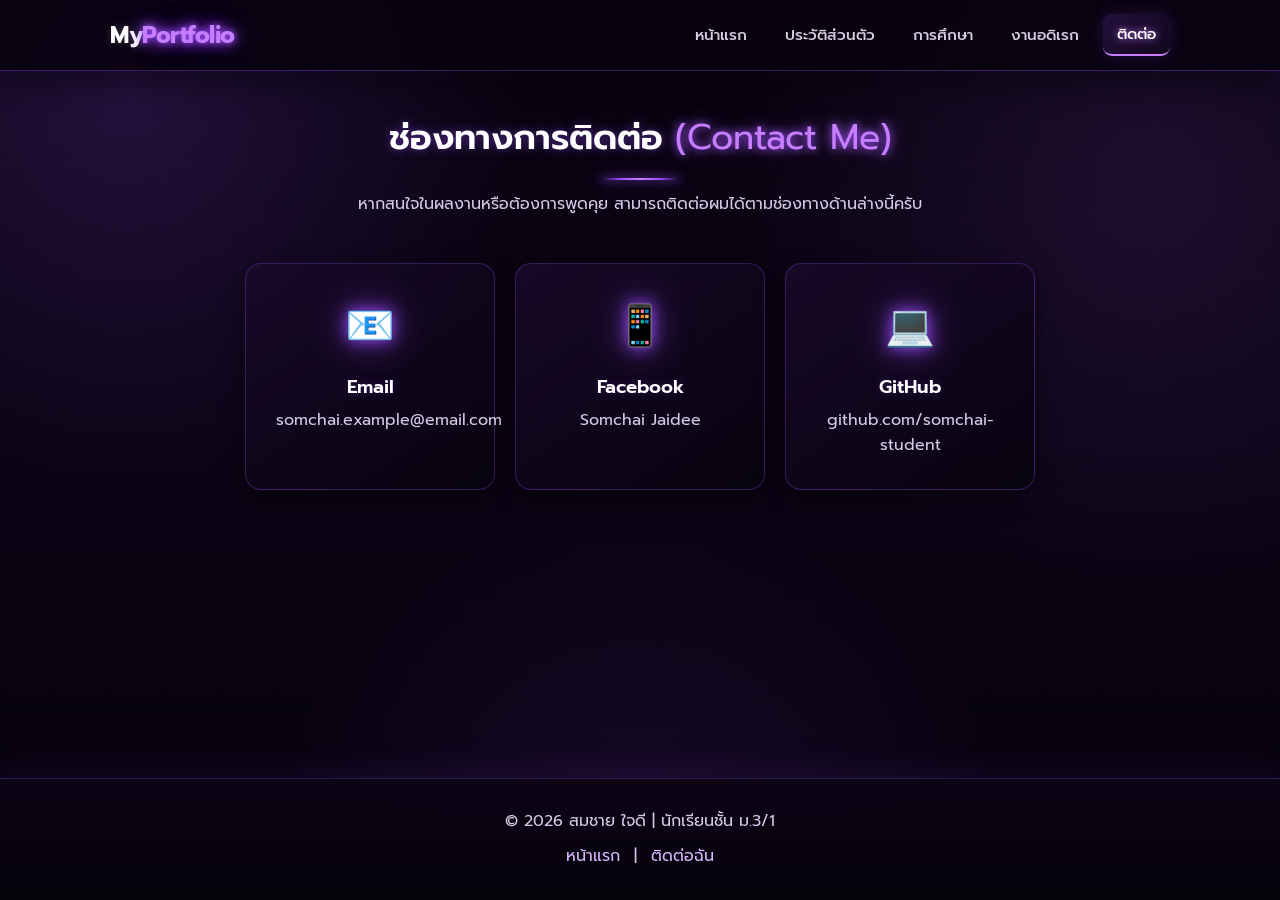
<file: contact.htm>
<!DOCTYPE html>
<html lang="th">
<head>
    <meta charset="UTF-8">
    <meta name="viewport" content="width=device-width, initial-scale=1.0">
    <title>ติดต่อ | My Portfolio</title>
    <link href="https://fonts.googleapis.com/css2?family=Prompt:wght@300;400;500;600;700&display=swap" rel="stylesheet">
    <link rel="stylesheet" href="style.css">
</head>
<body>

    <nav class="navbar">
        <div class="nav-container">
            <a href="index.html" class="logo">My<span>Portfolio</span></a>
            <ul class="nav-links">
                <li><a href="index.html">หน้าแรก</a></li>
                <li><a href="profile.html">ประวัติส่วนตัว</a></li>
                <li><a href="education.html">การศึกษา</a></li>
                <li><a href="hobby.html">งานอดิเรก</a></li>
                <li><a href="contact.html" class="active">ติดต่อ</a></li>
            </ul>
        </div>
    </nav>

    <main class="page-container fade-in-up">
        <div class="section-header">
            <h2>ช่องทางการติดต่อ <span>(Contact Me)</span></h2>
            <div class="divider"></div>
            <p class="contact-subtitle">หากสนใจในผลงานหรือต้องการพูดคุย สามารถติดต่อผมได้ตามช่องทางด้านล่างนี้ครับ</p>
        </div>

        <div class="contact-grid">
            <a href="mailto:somchai.example@email.com" class="contact-card">
                <div class="contact-icon">📧</div>
                <h3>Email</h3>
                <p>somchai.example@email.com</p>
            </a>

            <a href="#" class="contact-card">
                <div class="contact-icon">📱</div>
                <h3>Facebook</h3>
                <p>Somchai Jaidee</p>
            </a>

            <a href="#" class="contact-card">
                <div class="contact-icon">💻</div>
                <h3>GitHub</h3>
                <p>github.com/somchai-student</p>
            </a>
        </div>
    </main>

    <footer>
        <div class="footer-content">
            <p>&copy; 2026 สมชาย ใจดี | นักเรียนชั้น ม.3/1</p>
            <div class="footer-links">
                <a href="index.html">หน้าแรก</a> | 
                <a href="contact.html">ติดต่อฉัน</a>
            </div>
        </div>
    </footer>

</body>
</html>
</file>
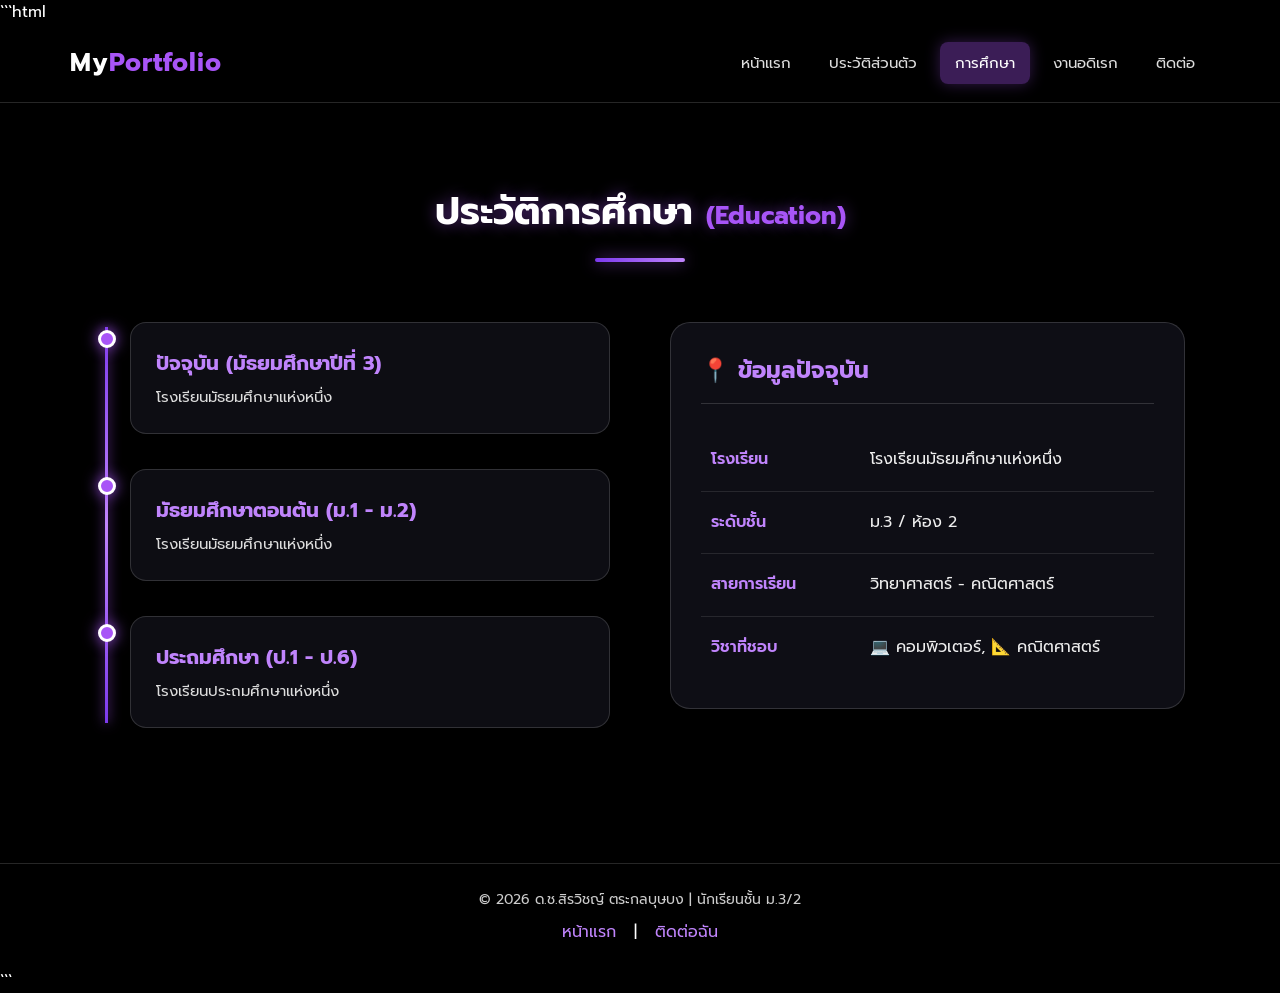
<file: education.html>
```html
<!DOCTYPE html>
<html lang="th">
<head>
    <meta charset="UTF-8">
    <meta name="viewport" content="width=device-width, initial-scale=1.0">

    <title>ประวัติการศึกษา | My Portfolio</title>

    <!-- Google Font -->
    <link href="https://fonts.googleapis.com/css2?family=Prompt:wght@300;400;500;600;700&display=swap" rel="stylesheet">

    <style>
        /* =========================
           RESET
        ========================= */

        * {
            margin: 0;
            padding: 0;
            box-sizing: border-box;
        }

        html {
            scroll-behavior: smooth;
        }

        body {
            font-family: 'Prompt', sans-serif;
            min-height: 100vh;
            color: #fff;
            background: #000;
            position: relative;
            overflow-x: hidden;
        }


        /* =========================
           VIDEO BACKGROUND
        ========================= */

        .video-background {
            position: fixed;
            top: 0;
            left: 0;

            width: 100%;
            height: 100%;

            object-fit: cover;

            z-index: -2;

            pointer-events: none;
        }


        /* =========================
           VIDEO OVERLAY
        ========================= */

        .video-overlay {
            position: fixed;
            inset: 0;

            background: rgba(0, 0, 0, 0.58);

            z-index: -1;

            pointer-events: none;
        }


        /* =========================
           NAVBAR
        ========================= */

        .navbar {
            position: relative;
            z-index: 10;

            width: 100%;

            background: rgba(0, 0, 0, 0.55);

            backdrop-filter: blur(12px);
            -webkit-backdrop-filter: blur(12px);

            border-bottom: 1px solid rgba(255, 255, 255, 0.15);
        }

        .nav-container {
            max-width: 1200px;

            margin: auto;

            padding: 18px 30px;

            display: flex;

            justify-content: space-between;
            align-items: center;
        }


        /* Logo */

        .logo {
            text-decoration: none;

            color: #fff;

            font-size: 25px;

            font-weight: 700;

            letter-spacing: 1px;
        }

        .logo span {
            color: #a855f7;
        }


        /* Navigation */

        .nav-links {
            list-style: none;

            display: flex;

            gap: 8px;
        }

        .nav-links a {
            position: relative;

            display: block;

            padding: 10px 15px;

            color: #ddd;

            text-decoration: none;

            font-size: 15px;

            border-radius: 8px;

            transition: 0.3s ease;
        }

        .nav-links a:hover {
            color: #fff;

            background: rgba(168, 85, 247, 0.2);

            transform: translateY(-2px);
        }

        .nav-links a.active {
            color: #fff;

            background: rgba(168, 85, 247, 0.35);

            box-shadow:
                0 0 15px rgba(168, 85, 247, 0.3);
        }


        /* =========================
           MAIN
        ========================= */

        .page-container {
            position: relative;
            z-index: 2;

            max-width: 1150px;

            margin: auto;

            padding: 80px 30px 100px;
        }


        /* =========================
           SECTION HEADER
        ========================= */

        .section-header {
            text-align: center;

            margin-bottom: 60px;
        }

        .section-header h2 {
            font-size: 38px;

            font-weight: 700;

            text-shadow:
                0 0 15px rgba(168, 85, 247, 0.5);
        }

        .section-header h2 span {
            color: #a855f7;

            font-size: 25px;
        }

        .divider {
            width: 90px;
            height: 4px;

            margin: 18px auto 0;

            border-radius: 10px;

            background: linear-gradient(
                90deg,
                #7c3aed,
                #c084fc
            );

            box-shadow:
                0 0 15px rgba(168, 85, 247, 0.7);
        }


        /* =========================
           EDUCATION LAYOUT
        ========================= */

        .education-layout {
            display: grid;

            grid-template-columns: 1fr 1fr;

            gap: 60px;

            align-items: start;
        }


        /* =========================
           TIMELINE
        ========================= */

        .timeline-section {
            position: relative;
        }

        .timeline {
            position: relative;

            padding-left: 35px;
        }

        .timeline::before {
            content: "";

            position: absolute;

            left: 10px;
            top: 5px;
            bottom: 5px;

            width: 3px;

            background: linear-gradient(
                to bottom,
                #7c3aed,
                #c084fc,
                #7c3aed
            );

            box-shadow:
                0 0 12px rgba(168, 85, 247, 0.8);
        }


        /* Timeline item */

        .timeline-item {
            position: relative;

            margin-bottom: 35px;
        }


        /* Dot */

        .timeline-dot {
            position: absolute;

            left: -32px;
            top: 8px;

            width: 18px;
            height: 18px;

            border-radius: 50%;

            background: #a855f7;

            border: 3px solid #fff;

            box-shadow:
                0 0 15px rgba(168, 85, 247, 0.9);
        }


        /* Timeline Card */

        .timeline-content {
            padding: 25px;

            border-radius: 16px;

            background: rgba(20, 20, 30, 0.65);

            border: 1px solid rgba(255, 255, 255, 0.15);

            backdrop-filter: blur(10px);
            -webkit-backdrop-filter: blur(10px);

            transition: 0.3s ease;
        }

        .timeline-content:hover {
            transform: translateX(8px);

            border-color: rgba(168, 85, 247, 0.7);

            box-shadow:
                0 0 25px rgba(168, 85, 247, 0.25);
        }

        .timeline-content h4 {
            color: #c084fc;

            font-size: 20px;

            margin-bottom: 8px;
        }

        .timeline-content p {
            color: #ddd;

            font-size: 15px;
        }


        /* =========================
           HIGHLIGHT CARD
        ========================= */

        .highlight-card {
            padding: 30px;

            border-radius: 20px;

            background: rgba(20, 20, 30, 0.7);

            border: 1px solid rgba(255, 255, 255, 0.15);

            backdrop-filter: blur(12px);
            -webkit-backdrop-filter: blur(12px);

            box-shadow:
                0 15px 40px rgba(0, 0, 0, 0.35);

            transition: 0.3s ease;
        }

        .highlight-card:hover {
            transform: translateY(-5px);

            border-color: rgba(168, 85, 247, 0.6);

            box-shadow:
                0 15px 45px rgba(168, 85, 247, 0.2);
        }


        /* Header */

        .highlight-header {
            margin-bottom: 25px;

            padding-bottom: 15px;

            border-bottom: 1px solid rgba(255, 255, 255, 0.15);
        }

        .highlight-header h3 {
            font-size: 23px;

            color: #c084fc;
        }


        /* =========================
           TABLE
        ========================= */

        .edu-table {
            width: 100%;

            border-collapse: collapse;
        }

        .edu-table tr {
            border-bottom: 1px solid rgba(255, 255, 255, 0.1);
        }

        .edu-table tr:last-child {
            border-bottom: none;
        }

        .edu-table th,
        .edu-table td {
            padding: 18px 10px;

            text-align: left;

            vertical-align: top;
        }

        .edu-table th {
            width: 35%;

            color: #c084fc;

            font-weight: 600;
        }

        .edu-table td {
            color: #eee;

            line-height: 1.6;
        }


        /* =========================
           FOOTER
        ========================= */

        footer {
            position: relative;

            z-index: 2;

            background: rgba(0, 0, 0, 0.65);

            border-top: 1px solid rgba(255, 255, 255, 0.15);

            backdrop-filter: blur(10px);
            -webkit-backdrop-filter: blur(10px);
        }

        .footer-content {
            max-width: 1200px;

            margin: auto;

            padding: 25px 30px;

            text-align: center;
        }

        .footer-content p {
            color: #ccc;

            font-size: 14px;

            margin-bottom: 10px;
        }

        .footer-links a {
            color: #c084fc;

            text-decoration: none;

            transition: 0.3s;
        }

        .footer-links a:hover {
            color: #fff;

            text-shadow:
                0 0 10px #a855f7;
        }


        /* =========================
           ANIMATION
        ========================= */

        .fade-in-up {
            animation: fadeInUp 0.8s ease forwards;
        }

        @keyframes fadeInUp {
            from {
                opacity: 0;

                transform: translateY(30px);
            }

            to {
                opacity: 1;

                transform: translateY(0);
            }
        }


        /* =========================
           MOBILE
        ========================= */

        @media (max-width: 800px) {

            .nav-container {
                flex-direction: column;

                gap: 15px;

                padding: 15px;
            }

            .nav-links {
                flex-wrap: wrap;

                justify-content: center;

                gap: 3px;
            }

            .nav-links a {
                padding: 8px 10px;

                font-size: 13px;
            }

            .page-container {
                padding: 55px 20px 80px;
            }

            .section-header h2 {
                font-size: 28px;
            }

            .section-header h2 span {
                font-size: 20px;
            }

            .education-layout {
                grid-template-columns: 1fr;

                gap: 35px;
            }

            .timeline {
                padding-left: 30px;
            }

            .highlight-card {
                padding: 22px;
            }

            .edu-table th,
            .edu-table td {
                padding: 13px 7px;

                font-size: 14px;
            }
        }


        /* =========================
           SMALL MOBILE
        ========================= */

        @media (max-width: 480px) {

            .logo {
                font-size: 21px;
            }

            .nav-links a {
                font-size: 12px;

                padding: 7px 8px;
            }

            .section-header {
                margin-bottom: 40px;
            }

            .section-header h2 {
                font-size: 24px;
            }

            .section-header h2 span {
                font-size: 17px;
            }

            .timeline-content h4 {
                font-size: 17px;
            }

            .timeline-content p {
                font-size: 13px;
            }

            .highlight-header h3 {
                font-size: 19px;
            }

            .edu-table th {
                width: 38%;
            }
        }

    </style>
</head>

<body>

    <!-- =========================================
         VIDEO BACKGROUND
         เปลี่ยน background.mp4 เป็นชื่อไฟล์วิดีโอของคุณ
    ========================================== -->

    <video class="video-background"
           autoplay
           muted
           loop
           playsinline>

        <source src="att.rkf0O560xFQqT_0QcgCkRh2iTJh__RjGCm0rSrktLWI.mp4">

        เบราว์เซอร์ของคุณไม่รองรับการเล่นวิดีโอ
    </video>


    <!-- ชั้นมืดสำหรับทำให้ข้อความอ่านง่าย -->
    <div class="video-overlay"></div>


    <!-- =========================================
         NAVBAR
    ========================================== -->

    <nav class="navbar">

        <div class="nav-container">

            <a href="index.html" class="logo">
                My<span>Portfolio</span>
            </a>

            <ul class="nav-links">

                <li>
                    <a href="index.html">
                        หน้าแรก
                    </a>
                </li>

                <li>
                    <a href="profile.html">
                        ประวัติส่วนตัว
                    </a>
                </li>

                <li>
                    <a href="education.html" class="active">
                        การศึกษา
                    </a>
                </li>

                <li>
                    <a href="hobby.html">
                        งานอดิเรก
                    </a>
                </li>

                <li>
                    <a href="contact.html">
                        ติดต่อ
                    </a>
                </li>

            </ul>

        </div>

    </nav>


    <!-- =========================================
         MAIN CONTENT
    ========================================== -->

    <main class="page-container fade-in-up">

        <div class="section-header">

            <h2>
                ประวัติการศึกษา
                <span>(Education)</span>
            </h2>

            <div class="divider"></div>

        </div>


        <div class="education-layout">


            <!-- =================================
                 LEFT : TIMELINE
            ================================== -->

            <div class="timeline-section">

                <div class="timeline">


                    <!-- ม.3 -->

                    <div class="timeline-item">

                        <div class="timeline-dot"></div>

                        <div class="timeline-content">

                            <h4>
                                ปัจจุบัน (มัธยมศึกษาปีที่ 3)
                            </h4>

                            <p>
                                โรงเรียนมัธยมศึกษาแห่งหนึ่ง
                            </p>

                        </div>

                    </div>


                    <!-- ม.1 - ม.2 -->

                    <div class="timeline-item">

                        <div class="timeline-dot"></div>

                        <div class="timeline-content">

                            <h4>
                                มัธยมศึกษาตอนต้น (ม.1 - ม.2)
                            </h4>

                            <p>
                                โรงเรียนมัธยมศึกษาแห่งหนึ่ง
                            </p>

                        </div>

                    </div>


                    <!-- ป.1 - ป.6 -->

                    <div class="timeline-item">

                        <div class="timeline-dot"></div>

                        <div class="timeline-content">

                            <h4>
                                ประถมศึกษา (ป.1 - ป.6)
                            </h4>

                            <p>
                                โรงเรียนประถมศึกษาแห่งหนึ่ง
                            </p>

                        </div>

                    </div>


                </div>

            </div>


            <!-- =================================
                 RIGHT : HIGHLIGHT
            ================================== -->

            <div class="highlight-section">

                <div class="highlight-card">


                    <div class="highlight-header">

                        <h3>
                            📍 ข้อมูลปัจจุบัน
                        </h3>

                    </div>


                    <table class="edu-table">

                        <tr>

                            <th>
                                โรงเรียน
                            </th>

                            <td>
                                โรงเรียนมัธยมศึกษาแห่งหนึ่ง
                            </td>

                        </tr>


                        <tr>

                            <th>
                                ระดับชั้น
                            </th>

                            <td>
                                ม.3 / ห้อง 2
                            </td>

                        </tr>


                        <tr>

                            <th>
                                สายการเรียน
                            </th>

                            <td>
                                วิทยาศาสตร์ - คณิตศาสตร์
                            </td>

                        </tr>


                        <tr>

                            <th>
                                วิชาที่ชอบ
                            </th>

                            <td>
                                💻 คอมพิวเตอร์,
                                📐 คณิตศาสตร์
                            </td>

                        </tr>


                    </table>

                </div>

            </div>

        </div>

    </main>


    <!-- =========================================
         FOOTER
    ========================================== -->

    <footer>

        <div class="footer-content">

            <p>
                &copy; 2026 ด.ช.สิรวิชญ์ ตระกลบุษบง |
                นักเรียนชั้น ม.3/2
            </p>

            <div class="footer-links">

                <a href="index.html">
                    หน้าแรก
                </a>

                &nbsp; | &nbsp;

                <a href="contact.html">
                    ติดต่อฉัน
                </a>

            </div>

        </div>

    </footer>

</body>
</html>
```
</file>
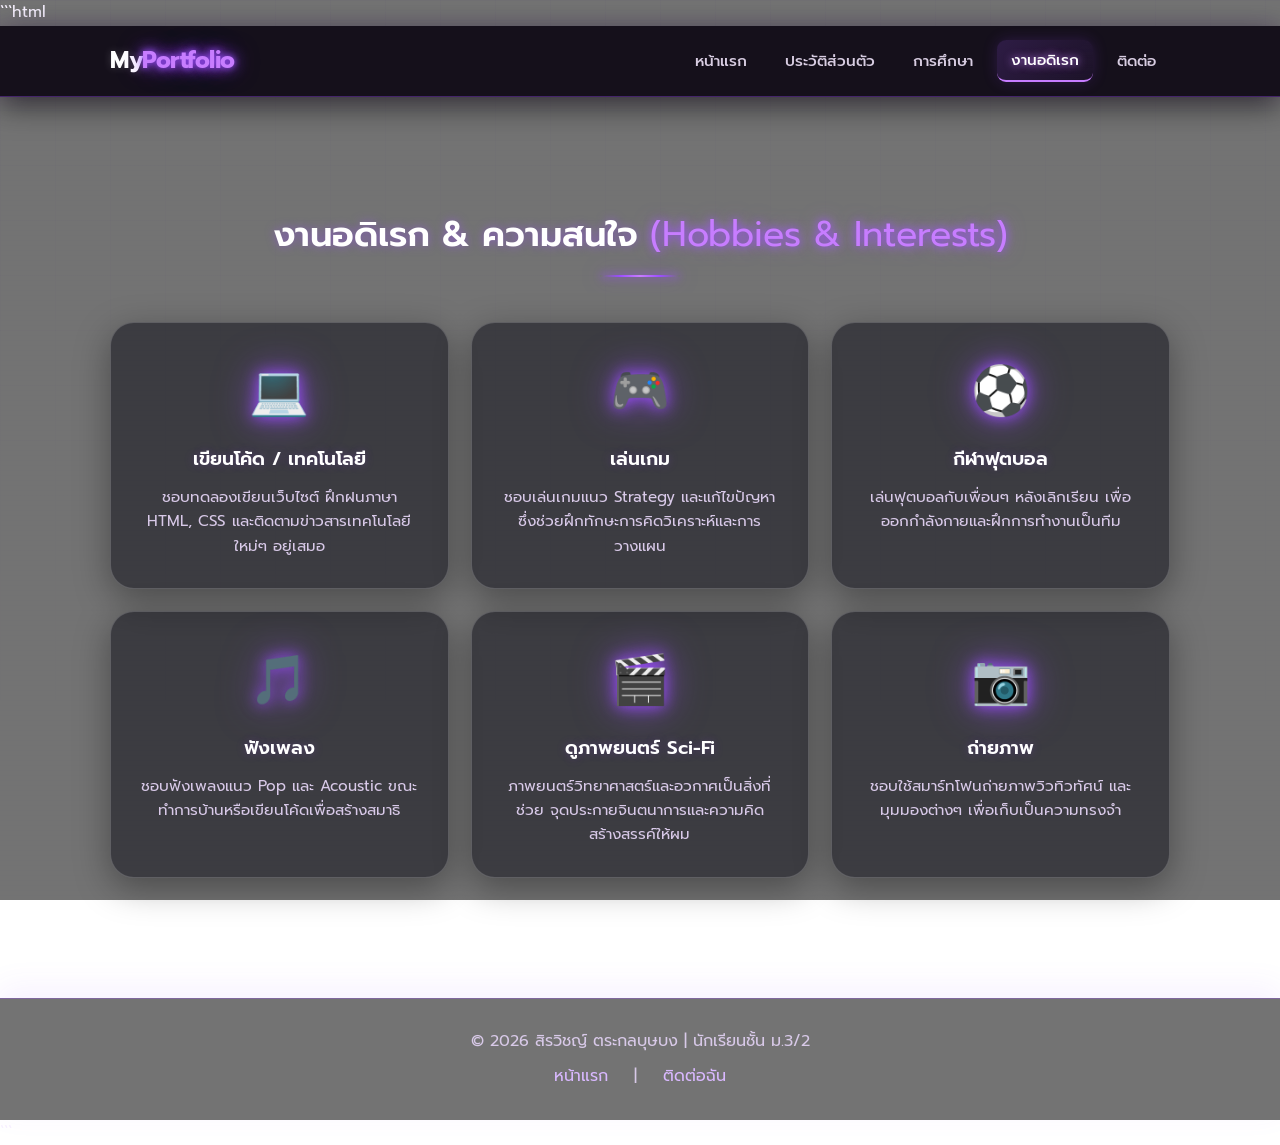
<file: hobby.html>
```html
<!DOCTYPE html>
<html lang="th">
<head>
    <meta charset="UTF-8">
    <meta name="viewport" content="width=device-width, initial-scale=1.0">

    <title>งานอดิเรก | My Portfolio</title>

    <link href="https://fonts.googleapis.com/css2?family=Prompt:wght@300;400;500;600;700&display=swap" rel="stylesheet">

    <link rel="stylesheet" href="style.css">

    <style>

        /* ==============================
           VIDEO BACKGROUND
        ============================== */

        .video-background {
            position: fixed;
            top: 0;
            left: 0;

            width: 100%;
            height: 100%;

            object-fit: cover;

            z-index: -2;

            pointer-events: none;
        }


        /* ==============================
           DARK OVERLAY
        ============================== */

        .video-overlay {
            position: fixed;

            top: 0;
            left: 0;

            width: 100%;
            height: 100%;

            background: rgba(0, 0, 0, 0.55);

            z-index: -1;

            pointer-events: none;
        }


        /* ==============================
           BODY
        ============================== */

        body {
            position: relative;

            min-height: 100vh;

            background: transparent;
        }


        /* ==============================
           GLASS HOBBY CARD
        ============================== */

        .hobby-card {

            background: rgba(15, 15, 25, 0.55) !important;

            backdrop-filter: blur(12px);

            -webkit-backdrop-filter: blur(12px);

            border: 1px solid rgba(255, 255, 255, 0.18);

            box-shadow:
                0 10px 35px rgba(0, 0, 0, 0.35);

            transition:
                transform 0.3s ease,
                box-shadow 0.3s ease,
                border-color 0.3s ease;
        }


        /* ==============================
           HOVER EFFECT
        ============================== */

        .hobby-card:hover {

            transform: translateY(-8px);

            border-color: rgba(168, 85, 247, 0.8);

            box-shadow:
                0 15px 40px rgba(168, 85, 247, 0.25),
                0 0 25px rgba(168, 85, 247, 0.15);
        }


        /* ==============================
           CONTENT ABOVE VIDEO
        ============================== */

        .navbar,
        .page-container,
        footer {

            position: relative;

            z-index: 2;
        }


        /* ==============================
           FOOTER GLASS
        ============================== */

        footer {

            background: rgba(0, 0, 0, 0.55) !important;

            backdrop-filter: blur(10px);

            -webkit-backdrop-filter: blur(10px);
        }


        /* ==============================
           MOBILE
        ============================== */

        @media (max-width: 768px) {

            .video-background {
                object-position: center;
            }

            .video-overlay {
                background: rgba(0, 0, 0, 0.62);
            }

        }

    </style>
</head>


<body>


    <!-- =================================
         VIDEO BACKGROUND
    ================================== -->

    <video
        class="video-background"
        autoplay
        muted
        loop
        playsinline
        preload="auto">

        <source src="att.FXz68X22zfmVW1pO0s4kaOpEI1lJA2Z7Nkdx3aq_KQg.mp4">

        เบราว์เซอร์ของคุณไม่รองรับการเล่นวิดีโอ

    </video>


    <!-- =================================
         DARK OVERLAY
    ================================== -->

    <div class="video-overlay"></div>



    <!-- =================================
         NAVBAR
    ================================== -->

    <nav class="navbar">

        <div class="nav-container">

            <a href="index.html" class="logo">
                My<span>Portfolio</span>
            </a>


            <ul class="nav-links">

                <li>
                    <a href="index.html">
                        หน้าแรก
                    </a>
                </li>

                <li>
                    <a href="profile.html">
                        ประวัติส่วนตัว
                    </a>
                </li>

                <li>
                    <a href="education.html">
                        การศึกษา
                    </a>
                </li>

                <li>
                    <a href="hobby.html" class="active">
                        งานอดิเรก
                    </a>
                </li>

                <li>
                    <a href="contact.html">
                        ติดต่อ
                    </a>
                </li>

            </ul>

        </div>

    </nav>



    <!-- =================================
         MAIN CONTENT
    ================================== -->

    <main class="page-container fade-in-up">


        <div class="section-header">

            <h2>
                งานอดิเรก & ความสนใจ
                <span>(Hobbies & Interests)</span>
            </h2>

            <div class="divider"></div>

        </div>



        <!-- =================================
             HOBBY GRID
        ================================== -->

        <div class="hobby-grid">


            <!-- CARD 1 -->

            <div class="hobby-card">

                <div class="hobby-icon">
                    💻
                </div>

                <h3>
                    เขียนโค้ด / เทคโนโลยี
                </h3>

                <p>
                    ชอบทดลองเขียนเว็บไซต์ ฝึกฝนภาษา HTML, CSS
                    และติดตามข่าวสารเทคโนโลยีใหม่ๆ อยู่เสมอ
                </p>

            </div>



            <!-- CARD 2 -->

            <div class="hobby-card">

                <div class="hobby-icon">
                    🎮
                </div>

                <h3>
                    เล่นเกม
                </h3>

                <p>
                    ชอบเล่นเกมแนว Strategy และแก้ไขปัญหา
                    ซึ่งช่วยฝึกทักษะการคิดวิเคราะห์และการวางแผน
                </p>

            </div>



            <!-- CARD 3 -->

            <div class="hobby-card">

                <div class="hobby-icon">
                    ⚽
                </div>

                <h3>
                    กีฬาฟุตบอล
                </h3>

                <p>
                    เล่นฟุตบอลกับเพื่อนๆ หลังเลิกเรียน
                    เพื่อออกกำลังกายและฝึกการทำงานเป็นทีม
                </p>

            </div>



            <!-- CARD 4 -->

            <div class="hobby-card">

                <div class="hobby-icon">
                    🎵
                </div>

                <h3>
                    ฟังเพลง
                </h3>

                <p>
                    ชอบฟังเพลงแนว Pop และ Acoustic
                    ขณะทำการบ้านหรือเขียนโค้ดเพื่อสร้างสมาธิ
                </p>

            </div>



            <!-- CARD 5 -->

            <div class="hobby-card">

                <div class="hobby-icon">
                    🎬
                </div>

                <h3>
                    ดูภาพยนตร์ Sci-Fi
                </h3>

                <p>
                    ภาพยนตร์วิทยาศาสตร์และอวกาศเป็นสิ่งที่ช่วย
                    จุดประกายจินตนาการและความคิดสร้างสรรค์ให้ผม
                </p>

            </div>



            <!-- CARD 6 -->

            <div class="hobby-card">

                <div class="hobby-icon">
                    📷
                </div>

                <h3>
                    ถ่ายภาพ
                </h3>

                <p>
                    ชอบใช้สมาร์ทโฟนถ่ายภาพวิวทิวทัศน์
                    และมุมมองต่างๆ เพื่อเก็บเป็นความทรงจำ
                </p>

            </div>


        </div>

    </main>



    <!-- =================================
         FOOTER
    ================================== -->

    <footer>

        <div class="footer-content">

            <p>
                &copy; 2026 สิรวิชญ์ ตระกลบุษบง |
                นักเรียนชั้น ม.3/2
            </p>


            <div class="footer-links">

                <a href="index.html">
                    หน้าแรก
                </a>

                &nbsp; | &nbsp;

                <a href="contact.html">
                    ติดต่อฉัน
                </a>

            </div>

        </div>

    </footer>


</body>
</html>
```
</file>
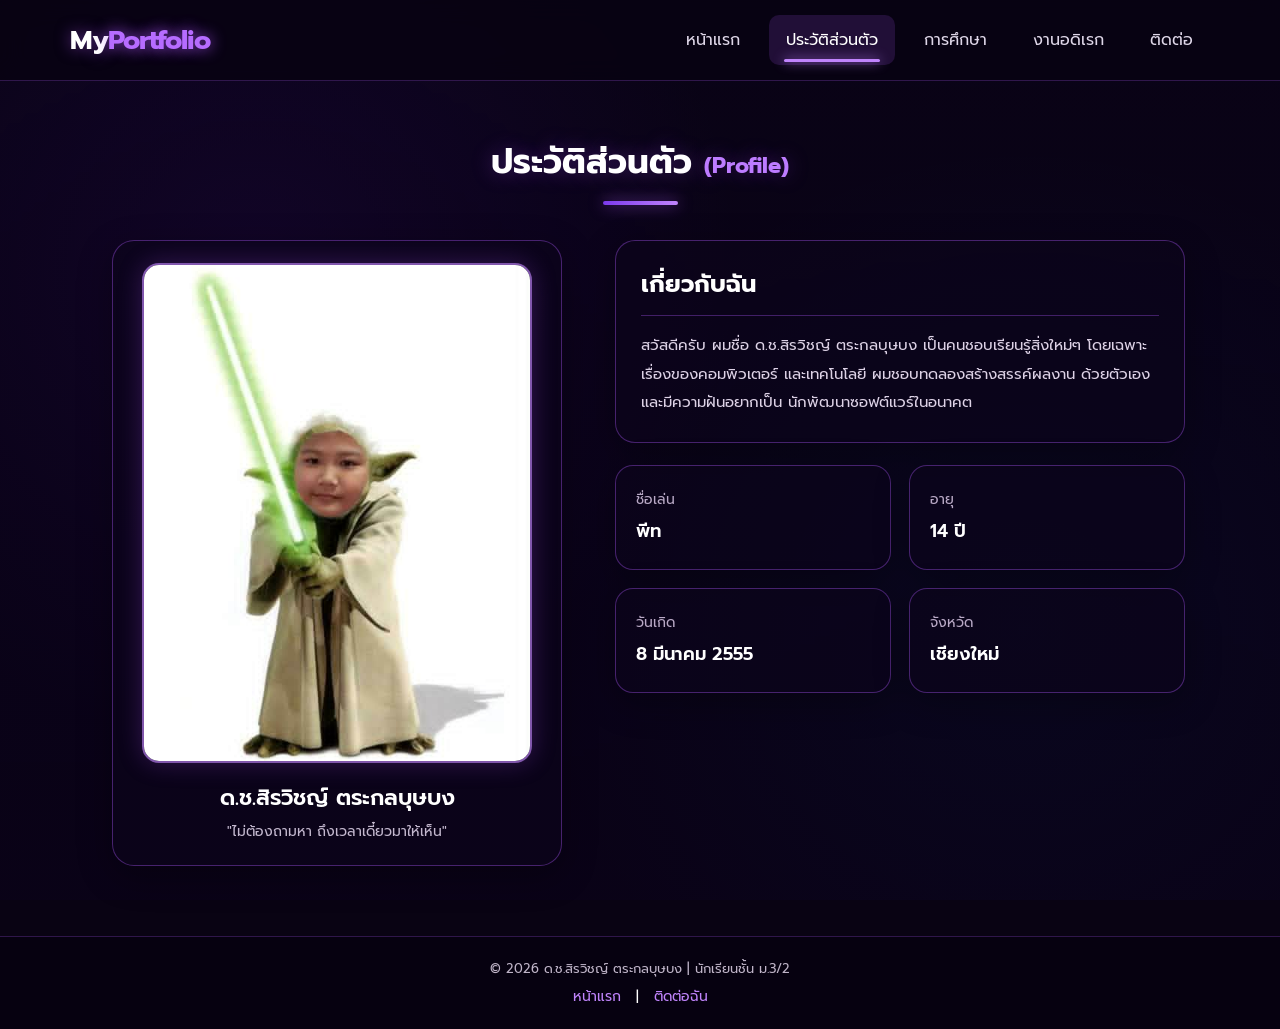
<file: profile.html>
<!DOCTYPE html>
<html lang="th">
<head>
    <meta charset="UTF-8">
    <meta name="viewport" content="width=device-width, initial-scale=1.0">

    <title>ประวัติส่วนตัว | My Portfolio</title>

    <!-- Google Font -->
    <link
        href="https://fonts.googleapis.com/css2?family=Prompt:wght@300;400;500;600;700&display=swap"
        rel="stylesheet"
    >

    <style>

        /* =========================================
           RESET
        ========================================= */

        * {
            margin: 0;
            padding: 0;
            box-sizing: border-box;
        }

        html {
            scroll-behavior: smooth;
        }

        body {
            font-family: 'Prompt', sans-serif;
            min-height: 100vh;

            color: #ffffff;

            background: #090313;

            overflow-x: hidden;
        }


        /* =========================================
           VIDEO BACKGROUND
        ========================================= */

        .video-background {
            position: fixed;

            top: 0;
            left: 0;

            width: 100%;
            height: 100%;

            object-fit: cover;

            z-index: -10;

            pointer-events: none;
        }


        /* =========================================
           VIDEO OVERLAY
        ========================================= */

        .video-overlay {
            position: fixed;

            top: 0;
            left: 0;

            width: 100%;
            height: 100%;

            background:
                linear-gradient(
                    rgba(10, 3, 25, 0.62),
                    rgba(10, 3, 25, 0.76)
                ),
                radial-gradient(
                    circle at 20% 30%,
                    rgba(130, 40, 255, 0.20),
                    transparent 40%
                ),
                radial-gradient(
                    circle at 80% 70%,
                    rgba(0, 140, 255, 0.12),
                    transparent 40%
                );

            z-index: -9;

            pointer-events: none;
        }


        /* =========================================
           NAVBAR
        ========================================= */

        .navbar {
            position: relative;

            z-index: 10;

            width: 100%;

            background: rgba(8, 3, 18, 0.82);

            border-bottom: 1px solid rgba(168, 85, 247, 0.25);

            backdrop-filter: blur(12px);
            -webkit-backdrop-filter: blur(12px);
        }

        .nav-container {
            max-width: 1200px;

            margin: auto;

            min-height: 80px;

            padding: 0 30px;

            display: flex;

            justify-content: space-between;
            align-items: center;
        }


        /* =========================================
           LOGO
        ========================================= */

        .logo {
            color: #ffffff;

            text-decoration: none;

            font-size: 27px;

            font-weight: 700;

            letter-spacing: -1px;

            text-shadow:
                0 0 15px rgba(168, 85, 247, 0.5);
        }

        .logo span {
            color: #b66cff;

            text-shadow:
                0 0 15px rgba(168, 85, 247, 0.9);
        }


        /* =========================================
           NAV LINKS
        ========================================= */

        .nav-links {
            display: flex;

            align-items: center;

            gap: 12px;

            list-style: none;
        }

        .nav-links a {
            position: relative;

            display: block;

            padding: 13px 17px;

            color: #ded6e8;

            text-decoration: none;

            font-size: 16px;

            border-radius: 10px;

            transition: 0.3s ease;
        }

        .nav-links a:hover {
            color: #ffffff;

            background: rgba(168, 85, 247, 0.12);
        }

        .nav-links a.active {
            color: #ffffff;

            background: rgba(168, 85, 247, 0.16);
        }

        .nav-links a.active::after {
            content: "";

            position: absolute;

            left: 15px;
            right: 15px;

            bottom: 3px;

            height: 3px;

            border-radius: 10px;

            background: #c084fc;

            box-shadow:
                0 0 12px rgba(192, 132, 252, 0.9);
        }


        /* =========================================
           MAIN
        ========================================= */

        .page-container {
            position: relative;

            z-index: 2;

            max-width: 1150px;

            margin: 0 auto;

            padding: 55px 30px 70px;
        }


        /* =========================================
           SECTION HEADER
        ========================================= */

        .section-header {
            text-align: center;

            margin-bottom: 35px;
        }

        .section-header h2 {
            font-size: 34px;

            font-weight: 700;

            color: #ffffff;

            text-shadow:
                0 0 20px rgba(168, 85, 247, 0.35);
        }

        .section-header h2 span {
            color: #bd7cff;

            font-size: 22px;
        }

        .divider {
            width: 75px;

            height: 4px;

            margin: 14px auto 0;

            border-radius: 10px;

            background: linear-gradient(
                90deg,
                #7c3aed,
                #c084fc
            );

            box-shadow:
                0 0 15px rgba(168, 85, 247, 0.7);
        }


        /* =========================================
           PROFILE LAYOUT
        ========================================= */

        .profile-layout {
            max-width: 1100px;

            margin: 0 auto;

            display: grid;

            grid-template-columns: 0.85fr 1fr;

            gap: 35px;

            align-items: start;
        }


        /* =========================================
           GLASS CARD
        ========================================= */

        .profile-card,
        .info-card,
        .info-box {

            background:
                rgba(13, 5, 28, 0.67);

            border:
                1px solid rgba(168, 85, 247, 0.38);

            box-shadow:
                0 10px 35px rgba(0, 0, 0, 0.3);

            backdrop-filter: blur(12px);
            -webkit-backdrop-filter: blur(12px);
        }


        /* =========================================
           PROFILE LEFT
        ========================================= */

        .profile-left {
            display: flex;

            justify-content: center;
        }

        .profile-card {
            width: 100%;

            max-width: 450px;

            padding: 22px;

            text-align: center;

            border-radius: 22px;

            transition: 0.3s ease;
        }

        .profile-card:hover {
            transform: translateY(-5px);

            border-color:
                rgba(192, 132, 252, 0.75);

            box-shadow:
                0 15px 45px rgba(126, 34, 206, 0.25);
        }


        /* =========================================
           PROFILE IMAGE
        ========================================= */

        .profile-card img {
            display: block;

            width: 100%;

            max-width: 390px;

            height: 500px;

            margin: 0 auto 18px;

            object-fit: cover;

            border-radius: 17px;

            border: 2px solid rgba(192, 132, 252, 0.65);

            box-shadow:
                0 0 25px rgba(168, 85, 247, 0.25);
        }


        /* =========================================
           PROFILE NAME
        ========================================= */

        .profile-card h3 {
            font-size: 22px;

            font-weight: 600;

            margin-bottom: 7px;

            color: #ffffff;
        }


        /* =========================================
           TAGLINE
        ========================================= */

        .profile-card .tagline {
            color: #d8cce3;

            font-size: 14px;

            line-height: 1.6;

            opacity: 0.9;
        }


        /* =========================================
           RIGHT SIDE
        ========================================= */

        .profile-right {
            width: 100%;
        }


        /* =========================================
           ABOUT CARD
        ========================================= */

        .info-card {
            padding: 25px;

            border-radius: 20px;

            margin-bottom: 22px;

            transition: 0.3s ease;
        }

        .info-card:hover {
            border-color:
                rgba(192, 132, 252, 0.65);
        }

        .info-card h3 {
            font-size: 24px;

            color: #ffffff;

            margin-bottom: 15px;

            padding-bottom: 13px;

            border-bottom:
                1px solid rgba(168, 85, 247, 0.35);
        }

        .info-card p {
            color: #ddd2e6;

            font-size: 15px;

            line-height: 1.9;
        }


        /* =========================================
           INFO GRID
        ========================================= */

        .info-grid {
            display: grid;

            grid-template-columns:
                repeat(2, 1fr);

            gap: 18px;
        }

        .info-box {
            min-height: 105px;

            padding: 20px;

            border-radius: 18px;

            display: flex;

            flex-direction: column;

            justify-content: center;

            transition: 0.3s ease;
        }

        .info-box:hover {
            transform: translateY(-4px);

            border-color:
                rgba(192, 132, 252, 0.65);

            box-shadow:
                0 10px 30px rgba(126, 34, 206, 0.2);
        }

        .info-label {
            display: block;

            margin-bottom: 7px;

            color: #b9a9c6;

            font-size: 14px;
        }

        .info-value {
            display: block;

            color: #ffffff;

            font-size: 18px;

            font-weight: 600;
        }


        /* =========================================
           FOOTER
        ========================================= */

        footer {
            position: relative;

            z-index: 2;

            background:
                rgba(7, 2, 16, 0.82);

            border-top:
                1px solid rgba(168, 85, 247, 0.25);

            backdrop-filter: blur(10px);
            -webkit-backdrop-filter: blur(10px);
        }

        .footer-content {
            max-width: 1200px;

            margin: auto;

            padding: 22px 30px;

            text-align: center;
        }

        .footer-content p {
            color: #bfb4c8;

            font-size: 13px;

            margin-bottom: 8px;
        }

        .footer-links {
            font-size: 14px;
        }

        .footer-links a {
            color: #c084fc;

            text-decoration: none;

            transition: 0.3s;
        }

        .footer-links a:hover {
            color: #ffffff;

            text-shadow:
                0 0 10px #a855f7;
        }


        /* =========================================
           FADE ANIMATION
        ========================================= */

        .fade-in-up {
            animation:
                fadeInUp 0.8s ease forwards;
        }

        @keyframes fadeInUp {

            from {
                opacity: 0;

                transform:
                    translateY(25px);
            }

            to {
                opacity: 1;

                transform:
                    translateY(0);
            }

        }


        /* =========================================
           TABLET
        ========================================= */

        @media (max-width: 900px) {

            .nav-container {
                padding: 0 20px;
            }

            .nav-links {
                gap: 3px;
            }

            .nav-links a {
                padding: 11px 10px;

                font-size: 14px;
            }

            .profile-layout {
                grid-template-columns: 1fr;

                max-width: 650px;

                gap: 30px;
            }

            .profile-card {
                max-width: 430px;

                margin: auto;
            }

            .profile-card img {
                max-width: 350px;

                height: 450px;
            }

        }


        /* =========================================
           MOBILE
        ========================================= */

        @media (max-width: 600px) {

            .nav-container {
                min-height: auto;

                padding: 15px;

                flex-direction: column;

                gap: 12px;
            }

            .logo {
                font-size: 23px;
            }

            .nav-links {
                width: 100%;

                flex-wrap: wrap;

                justify-content: center;
            }

            .nav-links a {
                padding: 7px 8px;

                font-size: 12px;
            }

            .page-container {
                padding:
                    40px 15px 55px;
            }

            .section-header {
                margin-bottom: 28px;
            }

            .section-header h2 {
                font-size: 27px;
            }

            .section-header h2 span {
                display: block;

                margin-top: 4px;

                font-size: 18px;
            }

            .profile-layout {
                padding: 0;

                gap: 22px;
            }

            .profile-card {
                padding: 16px;

                border-radius: 18px;
            }

            .profile-card img {
                max-width: 300px;

                height: 380px;
            }

            .profile-card h3 {
                font-size: 19px;
            }

            .profile-card .tagline {
                font-size: 13px;
            }

            .info-card {
                padding: 20px;

                border-radius: 17px;
            }

            .info-card h3 {
                font-size: 21px;
            }

            .info-card p {
                font-size: 14px;

                line-height: 1.75;
            }

            .info-grid {
                gap: 12px;
            }

            .info-box {
                min-height: 90px;

                padding: 16px;

                border-radius: 15px;
            }

            .info-label {
                font-size: 12px;
            }

            .info-value {
                font-size: 15px;
            }

            .footer-content {
                padding: 18px 15px;
            }

        }

    </style>
</head>


<body>


    <!-- =========================================
         VIDEO BACKGROUND
    ========================================= -->

    <video
        class="video-background"
        autoplay
        muted
        loop
        playsinline
        preload="auto">

        <source src="shong.mp4" type="video/mp4">

        เบราว์เซอร์ของคุณไม่รองรับการเล่นวิดีโอ

    </video>


    <!-- =========================================
         VIDEO OVERLAY
    ========================================= -->

    <div class="video-overlay"></div>



    <!-- =========================================
         NAVBAR
    ========================================= -->

    <nav class="navbar">

        <div class="nav-container">

            <a href="index.html" class="logo">
                My<span>Portfolio</span>
            </a>


            <ul class="nav-links">

                <li>
                    <a href="index.html">
                        หน้าแรก
                    </a>
                </li>

                <li>
                    <a
                        href="profile.html"
                        class="active"
                    >
                        ประวัติส่วนตัว
                    </a>
                </li>

                <li>
                    <a href="education.html">
                        การศึกษา
                    </a>
                </li>

                <li>
                    <a href="hobby.html">
                        งานอดิเรก
                    </a>
                </li>

                <li>
                    <a href="contact.html">
                        ติดต่อ
                    </a>
                </li>

            </ul>

        </div>

    </nav>



    <!-- =========================================
         MAIN
    ========================================= -->

    <main class="page-container fade-in-up">


        <!-- HEADER -->

        <div class="section-header">

            <h2>
                ประวัติส่วนตัว
                <span>(Profile)</span>
            </h2>

            <div class="divider"></div>

        </div>



        <!-- PROFILE -->

        <div class="profile-layout">


            <!-- =================================
                 LEFT
            ================================== -->

            <div class="profile-left">

                <div class="profile-card">


                    <img
                        src="Peet.jpg"
                        alt="รูปโปรไฟล์"
                    >


                    <h3>
                        ด.ช.สิรวิชญ์ ตระกลบุษบง
                    </h3>


                    <p class="tagline">
                        "ไม่ต้องถามหา ถึงเวลาเดี๋ยวมาให้เห็น"
                    </p>


                </div>

            </div>



            <!-- =================================
                 RIGHT
            ================================== -->

            <div class="profile-right">


                <!-- ABOUT -->

                <div class="info-card">

                    <h3>
                        เกี่ยวกับฉัน
                    </h3>

                    <p>
                        สวัสดีครับ ผมชื่อ
                        ด.ช.สิรวิชญ์ ตระกลบุษบง
                        เป็นคนชอบเรียนรู้สิ่งใหม่ๆ
                        โดยเฉพาะเรื่องของคอมพิวเตอร์
                        และเทคโนโลยี
                        ผมชอบทดลองสร้างสรรค์ผลงาน
                        ด้วยตัวเอง และมีความฝันอยากเป็น
                        นักพัฒนาซอฟต์แวร์ในอนาคต
                    </p>

                </div>



                <!-- INFORMATION -->

                <div class="info-grid">


                    <div class="info-box">

                        <span class="info-label">
                            ชื่อเล่น
                        </span>

                        <span class="info-value">
                            พีท
                        </span>

                    </div>


                    <div class="info-box">

                        <span class="info-label">
                            อายุ
                        </span>

                        <span class="info-value">
                            14 ปี
                        </span>

                    </div>


                    <div class="info-box">

                        <span class="info-label">
                            วันเกิด
                        </span>

                        <span class="info-value">
                            8 มีนาคม 2555
                        </span>

                    </div>


                    <div class="info-box">

                        <span class="info-label">
                            จังหวัด
                        </span>

                        <span class="info-value">
                            เชียงใหม่
                        </span>

                    </div>


                </div>

            </div>

        </div>

    </main>



    <!-- =========================================
         FOOTER
    ========================================= -->

    <footer>

        <div class="footer-content">

            <p>
                &copy; 2026 ด.ช.สิรวิชญ์ ตระกลบุษบง |
                นักเรียนชั้น ม.3/2
            </p>


            <div class="footer-links">

                <a href="index.html">
                    หน้าแรก
                </a>

                &nbsp; | &nbsp;

                <a href="contact.html">
                    ติดต่อฉัน
                </a>

            </div>

        </div>

    </footer>


</body>
</html>
</file>
<file: style.css>
/* =========================================================
   PORTFOLIO.M3
   NEON PURPLE / DARK GALAXY THEME
   ========================================================= */


/* =========================================================
   1. VARIABLES
   ========================================================= */

:root {

    /* ---------- Main Purple ---------- */

    --primary-dark: #5B16A8;
    --primary: #9B4DFF;
    --primary-light: #C77DFF;

    --purple-soft: #D9B8FF;
    --purple-bright: #B45CFF;


    /* ---------- Accent ---------- */

    --accent: #E8D7FF;
    --accent-bright: #FFFFFF;


    /* ---------- Background ---------- */

    --bg-main: #08030F;
    --bg-dark: #0D0618;
    --bg-card: rgba(15, 7, 27, 0.78);
    --bg-card-light: rgba(25, 12, 43, 0.82);


    /* ---------- Text ---------- */

    --text-main: #F7F1FF;
    --text-secondary: #D8C9E8;
    --text-muted: #A99AB8;
    --white: #FFFFFF;


    /* ---------- Borders ---------- */

    --border-purple:
        rgba(174, 92, 255, 0.45);

    --border-soft:
        rgba(199, 125, 255, 0.22);


    /* ---------- Glow ---------- */

    --glow-small:
        0 0 8px rgba(155, 77, 255, 0.65);

    --glow-medium:
        0 0 10px rgba(155, 77, 255, 0.7),
        0 0 25px rgba(155, 77, 255, 0.35);

    --glow-large:
        0 0 10px rgba(155, 77, 255, 0.75),
        0 0 25px rgba(155, 77, 255, 0.45),
        0 0 50px rgba(155, 77, 255, 0.2);


    /* ---------- Shadows ---------- */

    --shadow-sm:
        0 8px 25px rgba(0, 0, 0, 0.45);

    --shadow-md:
        0 12px 35px rgba(0, 0, 0, 0.6),
        0 0 20px rgba(155, 77, 255, 0.12);

    --shadow-lg:
        0 20px 50px rgba(0, 0, 0, 0.75),
        0 0 35px rgba(155, 77, 255, 0.2);


    /* ---------- Radius ---------- */

    --border-radius-sm: 8px;
    --border-radius-md: 16px;
    --border-radius-lg: 24px;


    /* ---------- Transition ---------- */

    --transition:
        all 0.3s ease;
}


/* =========================================================
   2. RESET
   ========================================================= */

* {
    margin: 0;
    padding: 0;
    box-sizing: border-box;
}


html {
    scroll-behavior: smooth;
}


body {

    font-family: 'Prompt', sans-serif;

    color: var(--text-main);

    line-height: 1.6;

    min-height: 100vh;

    overflow-x: hidden;

    background:

        /* Purple glow top left */
        radial-gradient(
            circle at 10% 10%,
            rgba(155, 77, 255, 0.18),
            transparent 28%
        ),

        /* Purple glow top right */
        radial-gradient(
            circle at 90% 20%,
            rgba(180, 92, 255, 0.12),
            transparent 30%
        ),

        /* Purple glow bottom */
        radial-gradient(
            circle at 50% 100%,
            rgba(123, 50, 200, 0.16),
            transparent 35%
        ),

        linear-gradient(
            180deg,
            #08030F 0%,
            #0B0415 50%,
            #06020C 100%
        );

    display: flex;
    flex-direction: column;
}


/* =========================================================
   3. LINKS
   ========================================================= */

a {

    text-decoration: none;

    color: var(--purple-soft);

    transition: var(--transition);
}


a:hover {

    color: var(--white);

    text-shadow:
        0 0 8px var(--primary),
        0 0 18px var(--primary-light);
}


/* =========================================================
   4. TYPOGRAPHY
   ========================================================= */

h1,
h2,
h3,
h4 {

    color: var(--text-main);

    font-weight: 600;

    text-shadow:
        0 0 10px rgba(155, 77, 255, 0.25);
}


.section-header {

    text-align: center;

    margin-bottom: 45px;
}


.section-header h2 {

    font-size: 2.2rem;

    color: var(--white);

    text-shadow:
        0 0 10px rgba(155, 77, 255, 0.5);
}


.section-header span {

    color: var(--primary-light);

    font-weight: 400;

    text-shadow:
        0 0 8px var(--primary),
        0 0 18px rgba(199, 125, 255, 0.5);
}


/* =========================================================
   5. DIVIDER
   ========================================================= */

.divider {

    height: 2px;

    width: 80px;

    margin: 12px auto;

    border-radius: 20px;

    background:
        linear-gradient(
            90deg,
            transparent,
            var(--primary),
            var(--primary-light),
            var(--primary),
            transparent
        );

    box-shadow:
        0 0 8px var(--primary),
        0 0 20px rgba(155, 77, 255, 0.55);
}


/* =========================================================
   6. PAGE CONTAINER
   ========================================================= */

.page-container {

    width: 100%;

    max-width: 1100px;

    margin:
        110px auto 60px;

    padding:
        0 20px;

    flex: 1;
}


/* =========================================================
   7. NAVBAR
   ========================================================= */

.navbar {

    position: fixed;

    top: 0;

    left: 0;

    width: 100%;

    z-index: 1000;

    background:
        rgba(8, 3, 15, 0.88);

    backdrop-filter:
        blur(18px);

    -webkit-backdrop-filter:
        blur(18px);

    border-bottom:
        1px solid rgba(155, 77, 255, 0.35);

    box-shadow:
        0 8px 30px rgba(0, 0, 0, 0.6),
        0 0 20px rgba(155, 77, 255, 0.12);
}


.nav-container {

    width: 100%;

    max-width: 1100px;

    margin: auto;

    padding:
        14px 20px;

    display: flex;

    justify-content: space-between;

    align-items: center;
}


/* =========================================================
   8. LOGO
   ========================================================= */

.logo {

    font-size: 1.45rem;

    font-weight: 700;

    color: var(--white);

    letter-spacing: -0.5px;

    text-shadow:
        0 0 8px rgba(255, 255, 255, 0.2);
}


.logo span {

    color: var(--primary-light);

    text-shadow:
        0 0 6px var(--primary),
        0 0 15px var(--primary),
        0 0 25px rgba(155, 77, 255, 0.55);
}


/* =========================================================
   9. NAV LINKS
   ========================================================= */

.nav-links {

    list-style: none;

    display: flex;

    align-items: center;

    gap: 10px;
}


.nav-links li a {

    display: block;

    padding:
        8px 14px;

    border-radius:
        9px;

    color: #D8CDE2;

    font-size: 0.95rem;

    font-weight: 500;

    transition: var(--transition);
}


.nav-links li a:hover {

    color: var(--white);

    background:
        rgba(155, 77, 255, 0.12);

    box-shadow:
        0 0 15px rgba(155, 77, 255, 0.15);

    text-shadow:
        0 0 8px var(--primary-light);
}


.nav-links li a.active {

    color: var(--white);

    background:
        linear-gradient(
            135deg,
            rgba(155, 77, 255, 0.18),
            rgba(120, 50, 190, 0.08)
        );

    box-shadow:
        0 0 15px rgba(155, 77, 255, 0.18);

    border-bottom:
        2px solid var(--primary-light);

    text-shadow:
        0 0 8px var(--primary-light);
}


/* =========================================================
   10. HERO
   ========================================================= */

.hero-section {

    min-height: 100vh;

    display: flex;

    align-items: center;

    justify-content: center;

    padding:
        90px 20px 40px;

    position: relative;
}


.hero-container {

    width: 100%;

    max-width: 1100px;

    display: flex;

    align-items: center;

    justify-content: space-between;

    gap: 50px;
}


/* =========================================================
   11. HERO CONTENT
   ========================================================= */

.hero-content {

    flex: 1;
}


.greeting {

    display: inline-block;

    padding:
        7px 16px;

    margin-bottom: 18px;

    color: var(--purple-soft);

    font-size: 0.9rem;

    border:
        1px solid rgba(199, 125, 255, 0.6);

    border-radius: 30px;

    background:
        rgba(155, 77, 255, 0.08);

    box-shadow:
        0 0 10px rgba(155, 77, 255, 0.25),
        inset 0 0 12px rgba(155, 77, 255, 0.08);

    text-shadow:
        0 0 7px rgba(199, 125, 255, 0.6);
}


/* =========================================================
   12. HERO HEADING
   ========================================================= */

.hero-content h1 {

    font-size: 3.4rem;

    line-height: 1.2;

    margin-bottom: 15px;

    background:
        linear-gradient(
            90deg,
            #FFFFFF 0%,
            #FFFFFF 35%,
            #DDB8FF 65%,
            #A855F7 100%
        );

    -webkit-background-clip: text;

    -webkit-text-fill-color: transparent;

    background-clip: text;

    filter:
        drop-shadow(
            0 0 8px rgba(155, 77, 255, 0.3)
        );
}


.subtitle {

    font-size: 1.15rem;

    color: var(--text-secondary);

    margin-bottom: 15px;
}


.description {

    max-width: 560px;

    color: var(--text-secondary);

    font-size: 1rem;

    margin-bottom: 30px;
}


/* =========================================================
   13. HERO BUTTONS
   ========================================================= */

.hero-buttons {

    display: flex;

    gap: 15px;

    flex-wrap: wrap;
}


.btn {

    display: inline-flex;

    align-items: center;

    justify-content: center;

    padding:
        12px 25px;

    border-radius:
        12px;

    font-family: inherit;

    font-size: 0.95rem;

    font-weight: 500;

    cursor: pointer;

    transition: var(--transition);
}


/* ---------- Primary ---------- */

.btn-primary {

    color: white;

    border: none;

    background:
        linear-gradient(
            135deg,
            #8B3DFF,
            #A855F7,
            #7C3AED
        );

    box-shadow:
        0 0 10px rgba(155, 77, 255, 0.6),
        0 0 25px rgba(155, 77, 255, 0.25);
}


.btn-primary:hover {

    transform:
        translateY(-3px);

    color: white;

    background:
        linear-gradient(
            135deg,
            #A855F7,
            #C084FC,
            #9333EA
        );

    box-shadow:
        0 0 12px var(--primary),
        0 0 30px rgba(155, 77, 255, 0.55),
        0 0 50px rgba(155, 77, 255, 0.2);
}


/* ---------- Outline ---------- */

.btn-outline {

    color: var(--purple-soft);

    background:
        rgba(10, 4, 18, 0.65);

    border:
        1px solid rgba(199, 125, 255, 0.5);

    box-shadow:
        inset 0 0 10px rgba(155, 77, 255, 0.05);
}


.btn-outline:hover {

    transform:
        translateY(-3px);

    color: white;

    background:
        rgba(155, 77, 255, 0.12);

    border-color:
        var(--primary-light);

    box-shadow:
        0 0 10px rgba(155, 77, 255, 0.4),
        0 0 25px rgba(155, 77, 255, 0.2);
}


/* =========================================================
   14. HERO IMAGE
   ========================================================= */

.hero-image {

    flex: 1;

    display: flex;

    justify-content: center;

    align-items: center;

    position: relative;
}


.image-wrapper {

    width: 330px;

    height: 390px;

    position: relative;

    display: flex;

    align-items: center;

    justify-content: center;
}


/* ---------- Image ---------- */

.image-wrapper img {

    width: 100%;

    height: 100%;

    object-fit: cover;

    position: relative;

    z-index: 2;

    border-radius: 20px;

    border:
        2px solid rgba(199, 125, 255, 0.8);

    background:
        white;

    box-shadow:
        0 0 10px rgba(255, 255, 255, 0.35),
        0 0 25px rgba(155, 77, 255, 0.65),
        0 0 50px rgba(155, 77, 255, 0.3);

    transition:
        var(--transition);
}


.image-wrapper img:hover {

    transform:
        scale(1.025);

    box-shadow:
        0 0 12px white,
        0 0 30px var(--primary),
        0 0 65px rgba(155, 77, 255, 0.45);
}


/* =========================================================
   15. IMAGE GLOW
   ========================================================= */

.blob-bg {

    position: absolute;

    width: 90%;

    height: 90%;

    top: 50%;

    left: 50%;

    transform:
        translate(-50%, -50%);

    z-index: 1;

    background:
        radial-gradient(
            circle,
            rgba(155, 77, 255, 0.5),
            rgba(100, 30, 170, 0.15),
            transparent 70%
        );

    filter:
        blur(30px);

    animation:
        blob-bounce 5s infinite alternate;
}


/* =========================================================
   16. PROFILE
   ========================================================= */

.profile-layout {

    display: flex;

    gap: 35px;

    align-items: flex-start;
}


.profile-left {

    flex: 1;
}


.profile-card {

    padding:
        40px 25px;

    text-align: center;

    border-radius:
        var(--border-radius-lg);

    background:
        linear-gradient(
            145deg,
            rgba(25, 10, 42, 0.9),
            rgba(8, 3, 15, 0.92)
        );

    border:
        1px solid rgba(155, 77, 255, 0.4);

    box-shadow:
        var(--shadow-md);

    backdrop-filter:
        blur(12px);

    transition:
        var(--transition);
}


.profile-card:hover {

    transform:
        translateY(-5px);

    border-color:
        var(--primary-light);

    box-shadow:
        var(--shadow-lg),
        0 0 30px rgba(155, 77, 255, 0.25);
}


/* ---------- Profile Image ---------- */

.profile-img {

    width: 200px;

    height: 200px;

    object-fit: cover;

    border-radius: 50%;

    margin-bottom: 20px;

    border:
        4px solid var(--primary-light);

    background:
        #FFFFFF;

    box-shadow:
        0 0 10px rgba(255,255,255,0.25),
        0 0 20px var(--primary),
        0 0 40px rgba(155, 77, 255, 0.4);
}


.profile-card h3 {

    color: var(--white);

    margin-bottom: 5px;

    text-shadow:
        0 0 8px rgba(155, 77, 255, 0.4);
}


.tagline {

    color: var(--purple-soft);

    font-style: italic;

    margin-top: 10px;

    text-shadow:
        0 0 8px rgba(199, 125, 255, 0.4);
}


/* =========================================================
   17. PROFILE RIGHT
   ========================================================= */

.profile-right {

    flex: 2;

    display: flex;

    flex-direction: column;

    gap: 18px;
}


.info-card {

    padding: 28px;

    border-radius:
        var(--border-radius-md);

    background:
        linear-gradient(
            145deg,
            rgba(25, 10, 42, 0.88),
            rgba(8, 3, 15, 0.94)
        );

    border:
        1px solid rgba(155, 77, 255, 0.35);

    box-shadow:
        var(--shadow-sm);

    backdrop-filter:
        blur(12px);
}


.info-card h3 {

    color: var(--white);

    margin-bottom: 15px;

    padding-bottom: 10px;

    border-bottom:
        1px solid rgba(155, 77, 255, 0.4);

    text-shadow:
        0 0 8px rgba(155, 77, 255, 0.4);
}


.info-card p {

    color: var(--text-secondary);
}


/* =========================================================
   18. INFO GRID
   ========================================================= */

.info-grid {

    display: grid;

    grid-template-columns:
        repeat(2, 1fr);

    gap: 18px;
}


.info-box {

    padding: 20px;

    display: flex;

    flex-direction: column;

    border-radius:
        var(--border-radius-md);

    background:
        linear-gradient(
            145deg,
            rgba(155, 77, 255, 0.09),
            rgba(20, 7, 35, 0.75)
        );

    border:
        1px solid rgba(199, 125, 255, 0.2);

    transition:
        var(--transition);
}


.info-box:hover {

    transform:
        translateY(-4px);

    border-color:
        rgba(199, 125, 255, 0.7);

    background:
        rgba(155, 77, 255, 0.13);

    box-shadow:
        0 0 15px rgba(155, 77, 255, 0.25);
}


.info-label {

    color: var(--text-muted);

    font-size: 0.9rem;

    margin-bottom: 3px;
}


.info-value {

    color: var(--white);

    font-size: 1.1rem;

    font-weight: 500;

    text-shadow:
        0 0 8px rgba(199, 125, 255, 0.25);
}


/* =========================================================
   19. EDUCATION
   ========================================================= */

.education-layout {

    display: flex;

    gap: 30px;
}


.timeline-section,
.highlight-card {

    background:
        linear-gradient(
            145deg,
            rgba(25, 10, 42, 0.88),
            rgba(8, 3, 15, 0.94)
        );

    border:
        1px solid rgba(155, 77, 255, 0.35);

    border-radius:
        var(--border-radius-md);

    box-shadow:
        var(--shadow-md);

    backdrop-filter:
        blur(12px);
}


.timeline-section {

    flex: 1;

    padding: 30px;
}


.timeline {

    border-left:
        2px solid var(--primary);

    padding-left:
        22px;

    margin-left:
        8px;

    box-shadow:
        -4px 0 15px rgba(155, 77, 255, 0.18);
}


.timeline-item {

    position: relative;

    margin-bottom: 30px;
}


.timeline-item:last-child {

    margin-bottom: 0;
}


.timeline-dot {

    position: absolute;

    width: 13px;

    height: 13px;

    left: -30px;

    top: 5px;

    border-radius: 50%;

    background:
        var(--primary-light);

    border:
        2px solid #160820;

    box-shadow:
        0 0 7px var(--primary),
        0 0 18px var(--primary);
}


.timeline-content h4 {

    color: var(--white);

    margin-bottom: 5px;
}


.timeline-content p {

    color: var(--text-secondary);
}


.highlight-section {

    flex: 1;
}


.highlight-card {

    padding: 30px;
}


/* =========================================================
   20. EDUCATION TABLE
   ========================================================= */

.edu-table {

    width: 100%;

    border-collapse: collapse;

    margin-top: 15px;
}


.edu-table th,
.edu-table td {

    padding: 14px;

    text-align: left;

    border-bottom:
        1px solid rgba(155, 77, 255, 0.15);
}


.edu-table th {

    width: 40%;

    color: var(--primary-light);

    font-weight: 500;

    text-shadow:
        0 0 7px rgba(155, 77, 255, 0.3);
}


.edu-table td {

    color: var(--text-secondary);

    font-weight: 500;
}


/* =========================================================
   21. HOBBY
   ========================================================= */

.hobby-grid {

    display: grid;

    grid-template-columns:
        repeat(auto-fit, minmax(280px, 1fr));

    gap: 22px;
}


.hobby-card {

    padding: 30px;

    text-align: center;

    border-radius:
        var(--border-radius-lg);

    background:
        linear-gradient(
            145deg,
            rgba(25, 10, 42, 0.88),
            rgba(8, 3, 15, 0.94)
        );

    border:
        1px solid rgba(155, 77, 255, 0.3);

    box-shadow:
        var(--shadow-sm);

    transition:
        var(--transition);

    backdrop-filter:
        blur(10px);
}


.hobby-card:hover {

    transform:
        translateY(-8px);

    border-color:
        var(--primary-light);

    box-shadow:
        var(--shadow-lg),
        0 0 25px rgba(155, 77, 255, 0.25);
}


.hobby-icon {

    font-size: 3rem;

    margin-bottom: 15px;

    filter:
        drop-shadow(0 0 8px var(--primary))
        drop-shadow(0 0 18px rgba(155, 77, 255, 0.5));
}


.hobby-card h3 {

    color: var(--white);

    margin-bottom: 10px;
}


.hobby-card p {

    color: var(--text-secondary);

    font-size: 0.95rem;
}


/* =========================================================
   22. CONTACT
   ========================================================= */

.contact-subtitle {

    text-align: center;

    color: var(--text-secondary);

    margin-bottom: 40px;
}


.contact-grid {

    display: flex;

    justify-content: center;

    align-items: stretch;

    gap: 20px;

    flex-wrap: wrap;
}


.contact-card {

    width: 250px;

    padding: 30px;

    text-align: center;

    color: var(--text-main);

    border-radius:
        var(--border-radius-md);

    background:
        linear-gradient(
            145deg,
            rgba(25, 10, 42, 0.88),
            rgba(8, 3, 15, 0.94)
        );

    border:
        1px solid rgba(155, 77, 255, 0.3);

    box-shadow:
        var(--shadow-sm);

    transition:
        var(--transition);

    backdrop-filter:
        blur(10px);
}


.contact-card:hover {

    transform:
        translateY(-7px);

    color: white;

    border-color:
        var(--primary-light);

    box-shadow:
        var(--shadow-lg),
        0 0 25px rgba(155, 77, 255, 0.25);
}


.contact-icon {

    font-size: 2.5rem;

    margin-bottom: 15px;

    filter:
        drop-shadow(0 0 8px var(--primary))
        drop-shadow(0 0 18px rgba(155, 77, 255, 0.45));
}


.contact-card h3 {

    color: var(--white);

    margin-bottom: 5px;
}


.contact-card p {

    color: var(--text-secondary);
}


/* =========================================================
   23. FOOTER
   ========================================================= */

footer {

    margin-top: 60px;

    padding:
        30px 20px;

    text-align: center;

    color: var(--text-secondary);

    background:
        linear-gradient(
            180deg,
            rgba(12, 4, 22, 0.95),
            #05020A
        );

    border-top:
        1px solid rgba(155, 77, 255, 0.3);

    box-shadow:
        0 -10px 30px rgba(155, 77, 255, 0.08);
}


.footer-content {

    max-width: 1100px;

    margin: auto;
}


.footer-links {

    margin-top: 10px;
}


.footer-links a {

    color: var(--purple-soft);

    margin: 0 8px;
}


.footer-links a:hover {

    color: white;

    text-shadow:
        0 0 8px var(--primary),
        0 0 18px var(--primary-light);
}


/* =========================================================
   24. ANIMATIONS
   ========================================================= */

.fade-in-up {

    animation:
        fadeInUp 0.8s ease forwards;
}


@keyframes fadeInUp {

    from {

        opacity: 0;

        transform:
            translateY(20px);
    }

    to {

        opacity: 1;

        transform:
            translateY(0);
    }
}


@keyframes blob-bounce {

    0% {

        transform:
            translate(-50%, -50%)
            scale(1);
    }

    100% {

        transform:
            translate(-50%, -50%)
            scale(1.08);
    }
}


/* =========================================================
   25. BACKGROUND SCANLINES
   ========================================================= */

body::before {

    content: "";

    position: fixed;

    inset: 0;

    pointer-events: none;

    z-index: -1;

    background:
        linear-gradient(
            rgba(199, 125, 255, 0.018) 1px,
            transparent 1px
        );

    background-size:
        100% 5px;

    opacity: 0.35;
}


/* =========================================================
   26. PURPLE GRID
   ========================================================= */

body::after {

    content: "";

    position: fixed;

    inset: 0;

    pointer-events: none;

    z-index: -2;

    background-image:

        linear-gradient(
            rgba(155, 77, 255, 0.025) 1px,
            transparent 1px
        ),

        linear-gradient(
            90deg,
            rgba(155, 77, 255, 0.025) 1px,
            transparent 1px
        );

    background-size:
        55px 55px;

    mask-image:
        linear-gradient(
            to bottom,
            black,
            transparent 85%
        );
}


/* =========================================================
   27. SELECTION
   ========================================================= */

::selection {

    background:
        rgba(155, 77, 255, 0.45);

    color:
        white;
}


/* =========================================================
   28. SCROLLBAR
   ========================================================= */

::-webkit-scrollbar {

    width: 9px;
}


::-webkit-scrollbar-track {

    background:
        #07020D;
}


::-webkit-scrollbar-thumb {

    background:
        linear-gradient(
            180deg,
            #7C3AED,
            #A855F7,
            #C084FC
        );

    border-radius:
        10px;

    box-shadow:
        0 0 10px var(--primary);
}


::-webkit-scrollbar-thumb:hover {

    background:
        linear-gradient(
            180deg,
            #A855F7,
            #D8B4FE
        );
}


/* =========================================================
   29. RESPONSIVE - 900px
   ========================================================= */

@media screen and (max-width: 900px) {

    .profile-layout,
    .education-layout {

        flex-direction: column;
    }


    .hero-content h1 {

        font-size: 2.8rem;
    }


    .hero-container {

        gap: 30px;
    }
}


/* =========================================================
   30. RESPONSIVE - 768px
   ========================================================= */

@media screen and (max-width: 768px) {

    .nav-container {

        flex-direction: column;

        gap: 10px;
    }


    .nav-links {

        justify-content: center;

        flex-wrap: wrap;

        gap: 5px;
    }


    .nav-links li a {

        font-size: 0.85rem;

        padding:
            6px 9px;
    }


    .hero-section {

        padding-top: 150px;
    }


    .hero-container {

        flex-direction: column-reverse;

        text-align: center;
    }


    .hero-content h1 {

        font-size: 2.6rem;
    }


    .description {

        margin-left: auto;

        margin-right: auto;
    }


    .hero-buttons {

        justify-content: center;
    }


    .image-wrapper {

        width: 290px;

        height: 350px;
    }


    .info-grid {

        grid-template-columns: 1fr;
    }
}


/* =========================================================
   31. RESPONSIVE - 480px
   ========================================================= */

@media screen and (max-width: 480px) {

    .page-container {

        margin-top: 140px;

        padding:
            0 15px;
    }


    .logo {

        font-size: 1.25rem;
    }


    .section-header h2 {

        font-size: 1.7rem;
    }


    .hero-content h1 {

        font-size: 2.15rem;
    }


    .hero-buttons {

        flex-direction: column;

        width: 100%;
    }


    .btn {

        width: 100%;
    }


    .image-wrapper {

        width: 250px;

        height: 300px;
    }


    .profile-img {

        width: 170px;

        height: 170px;
    }


    .profile-card,
    .info-card,
    .timeline-section,
    .highlight-card,
    .hobby-card {

        padding: 22px;
    }


    .contact-card {

        width: 100%;
    }
}
</file>
